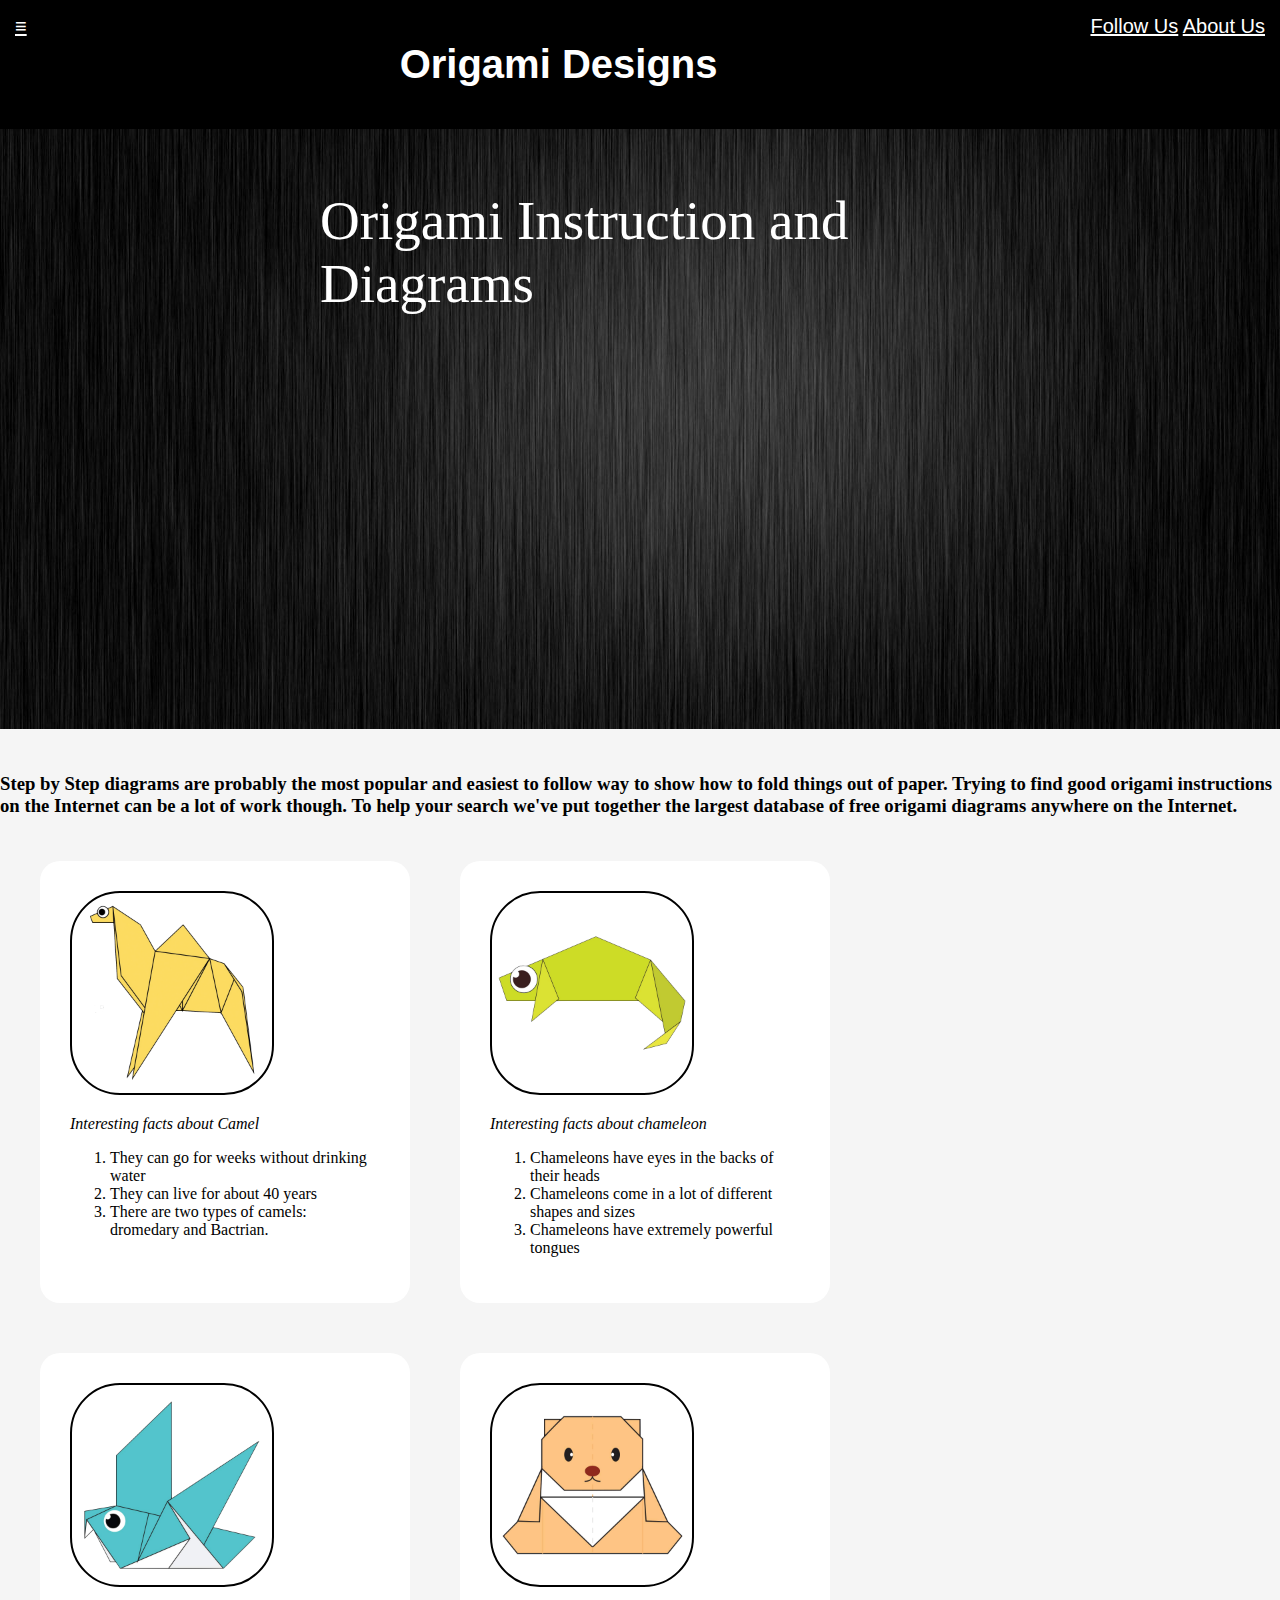
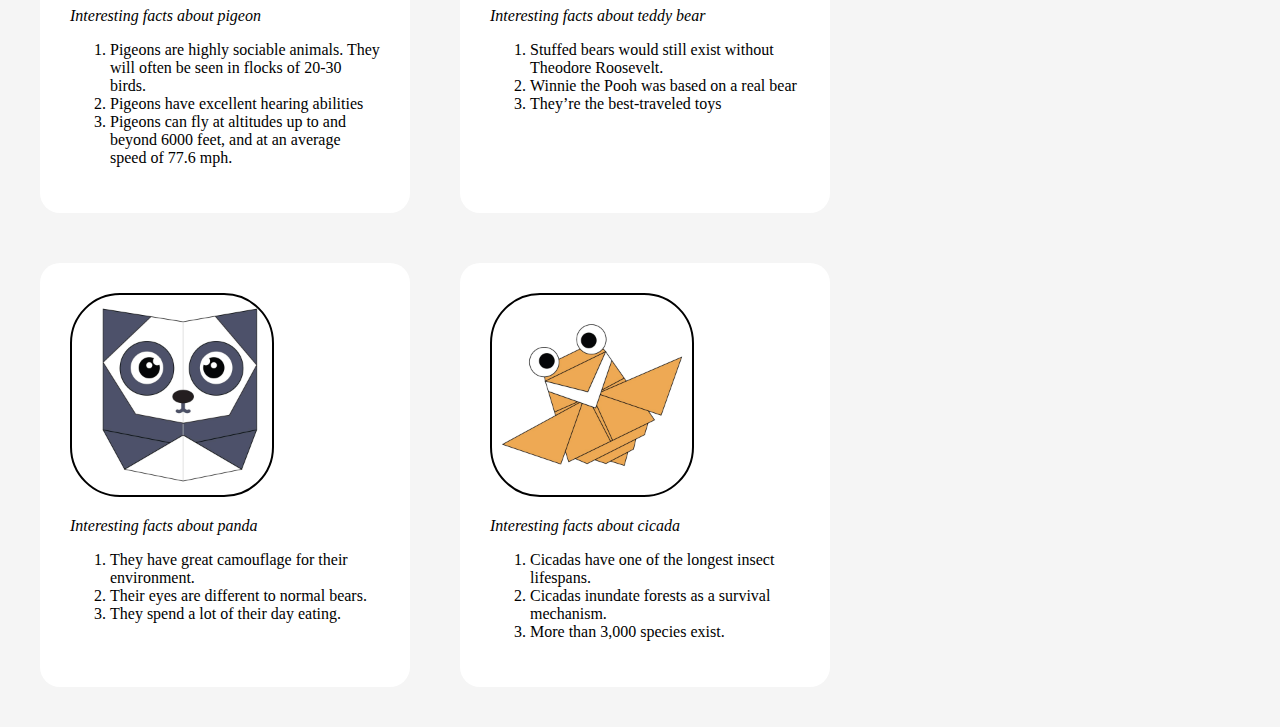
<file: index.html>
<!DOCTYPE html>
<html>

<head>
    <title>Origami Designs</title>
    <style>
        hr {
            display: block;
            margin-top: 0.5em;
            margin-bottom: 0.5em;
            margin-left: auto;
            margin-right: auto;
            border-style: inset;
            border-width: 1px;
        }
    </style>
    <link type="text/css" rel="stylesheet" href="style.css" />
</head>

<body>
    <div class="menu">
        <div><a href="#">≡</a></div>
        <div>
            <h1>
                <center>Origami Designs</center>
            </h1>
        </div>
        <div>
            <a href="followus.html">Follow Us</a>
            <a href="aboutus.html">About Us</a>
        </div>

    </div>

<div class ="bodyimg">
    <img src="images/main2.jpg" height="600px" width="100%">
    <p>
        Origami Instruction and Diagrams
    </p>
    <h3><br>
    Step by Step diagrams are probably the most popular and easiest to follow way to show how to fold things
    out of paper. Trying to find good origami instructions on the Internet can be a lot of work though. 
    To help your search we've put together the largest database of free origami diagrams anywhere on the Internet.
    </h3>
</div>



<div class="grid">
    <div class="origami">
        

        <a href="https://origami.me/camel/">
            <img src="images/camel.png" width="200px" height="200px" />
        </a>
        <p><i>Interesting facts about Camel</i></p>
        <ol>
            <li>They can go for weeks without drinking water</li>
            <li>They can live for about 40 years</li>
            <li>There are two types of camels: dromedary and Bactrian.</li>
        </ol>
    </div>


    


<div class="origami">
    

    <a href="http://origami.me/chameleon/">
        <img src="images/chameleon.png" width="200px" height="200px" />
    </a>
    <p><i>Interesting facts about chameleon</i></p>
    <ol>
        <li>Chameleons have eyes in the backs of their heads</li>
        <li>Chameleons come in a lot of different shapes and sizes</li>
        <li>Chameleons have extremely powerful tongues</li>
    </ol>
</div>

<div class="origami">
    

    <a href="https://origami.me/pigeon/">
        <img src="images/pigeon.png" width="200px" height="200px" />
    </a>
    <p><i>Interesting facts about pigeon</i></p>
    <ol>
        <li>Pigeons are highly sociable animals. They will often be seen in flocks of 20-30 birds.</li>
        <li>Pigeons have excellent hearing abilities</li>
        <li>Pigeons can fly at altitudes up to and beyond 6000 feet, and at an average speed of 77.6 mph.</li>
    </ol>
</div>

<div class="origami">
    



    <a href="https://origami.me/teddy-bear/">
        <img src="images/teddy.png" width="200px" height="200px" />
    </a>
    <p><i>Interesting facts about teddy bear</i></p>
    <ol>
        <li>Stuffed bears would still exist without Theodore Roosevelt.</li>
        <li>Winnie the Pooh was based on a real bear</li>
        <li>They’re the best-traveled toys</li>
    </ol>
</div>


<div class="origami">
    



    <a href="https://origami.me/panda/">
        <img src="images/panda.png" width="200px" height="200px" />
    </a>
    <p><i>Interesting facts about panda</i></p>
    <ol>
        <li>They have great camouflage for their environment.</li>
        <li>Their eyes are different to normal bears.</li>
        <li>They spend a lot of their day eating.</li>
    </ol>
</div>
  
<div class="origami">
    



    <a href="https://origami.me/flying-cicada/">
        <img src="images/cicada.png" width="200px" height="200px" />
    </a>
    <p><i>Interesting facts about cicada</i></p>
    <ol>
        <li>Cicadas have one of the longest insect lifespans.</li>
        <li>Cicadas inundate forests as a survival mechanism.</li>
        <li>More than 3,000 species exist.</li>
    </ol>

    
</div>
   
</div>



</body>




</html>
</file>
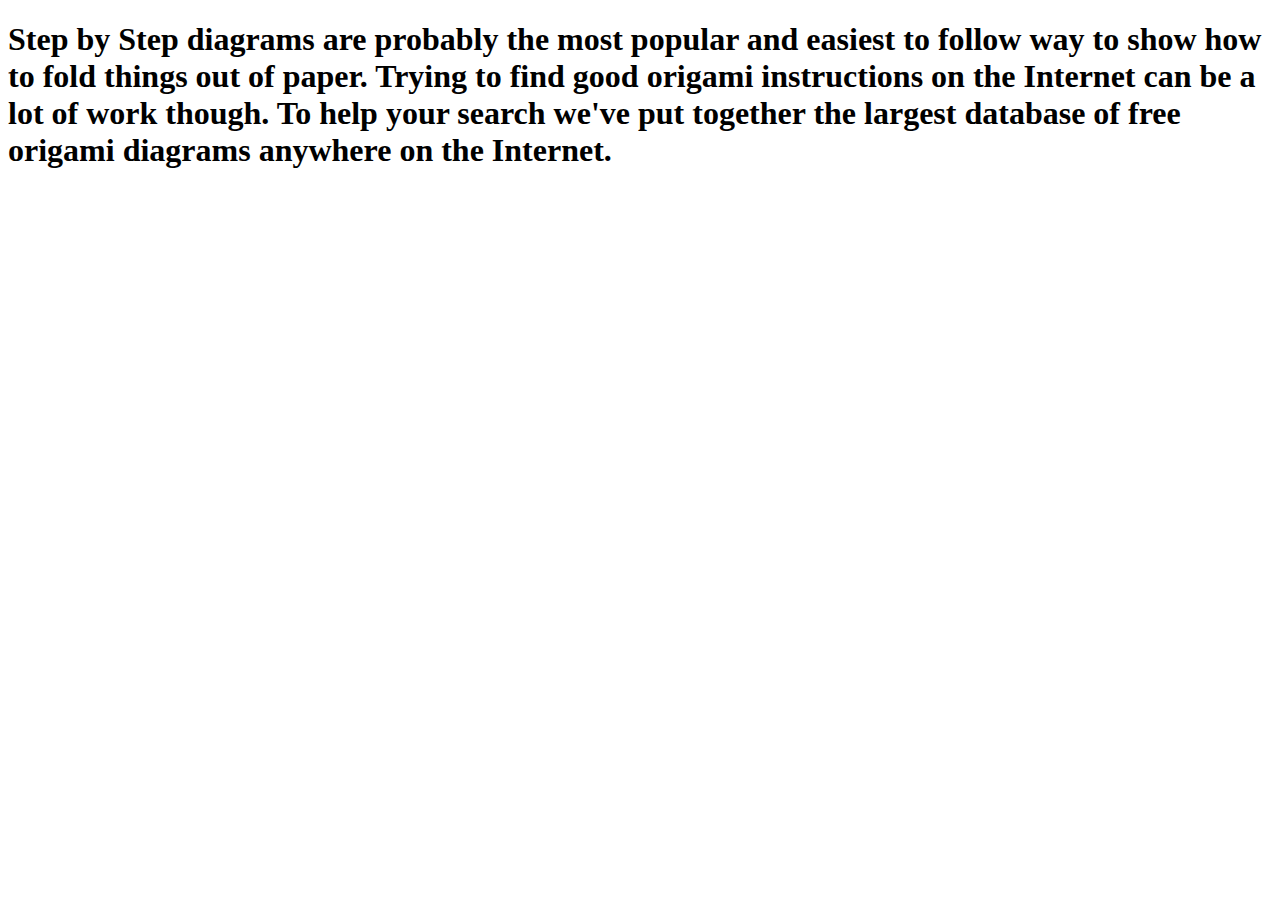
<file: aboutus.html>
<!DOCTYPE html>

<head>
    <title>About Us</title>
</head>

<body>
    <h1>
        Step by Step diagrams are probably the most popular and easiest to follow way to show how to fold things
    out of paper. Trying to find good origami instructions on the Internet can be a lot of work though. 
    To help your search we've put together the largest database of free origami diagrams anywhere on the Internet.
    </h1>
</body>
</file>
<file: style.css>
.menu{
    display: flex;
    justify-content: space-between;
    background-color: black;
    padding: 15px;
    font-size: 20px;
    font-family: sans-serif;
    font-weight: 400;
    color: white;
    

}
body{
    margin: 0px;
    background-color:whitesmoke;
}

.bodyimg{
    position: relative;
}

.bodyimg p{
    color:white;
    font-size:55px;
    font-family: fantasy;
    position:absolute;
    top:10%;
    left:50%;
    transform: translate(-50%,-50%);
}

.grid img{
    border:2px solid black;
    border-radius: 50px;
}

.grid{
    margin:15px;
    display:flex;
    flex-wrap:wrap;
}

.origami{
    border-radius: 20px;
    background-color: white;
    padding:30px;
    margin:25px;
    width: 310px;
    font-family: fantasy;

}

a:link{
    color:white;
}

a:visited{
    color:white;
}

.origami:hover{
    transform: scale(1,2);
}
</file>
